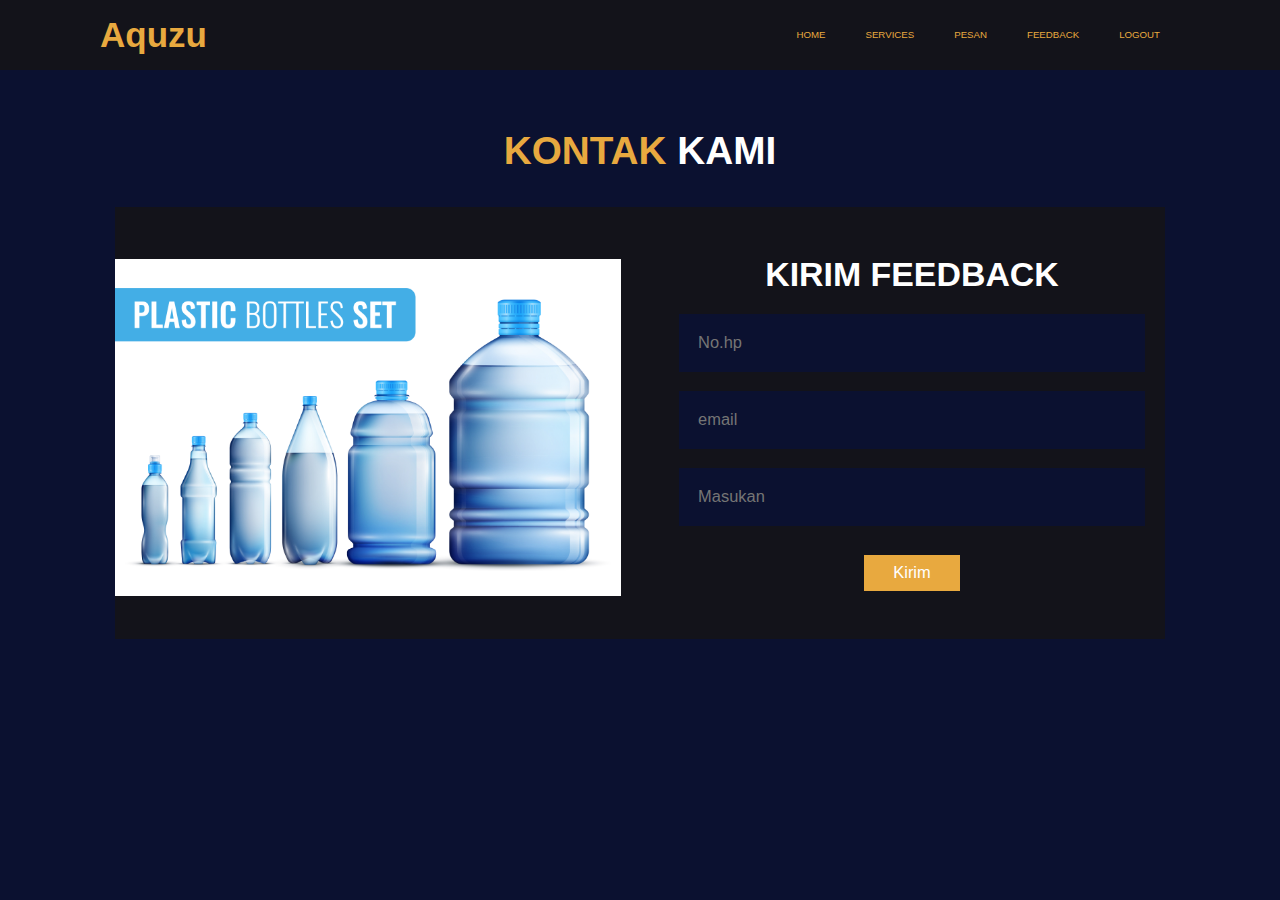
<file: feedback.html>
<!DOCTYPE html>
<html>
<head>
<title>Home</title>
<meta charset="utf-8" />
<link rel="stylesheet" type="text/css" href="go.css">
<body> <nav>

            <div class="brand">
             <h1>Aquzu</h1>
             </div>
            
             <ul>
                <li><a href="homeuser.html">Home</a></li>
                <li><a href="services.html">Services</a></li>
                <li><a href="pesan.html">Pesan</a></li>
                <li><a href="feedback.html">Feedback</a></li> 
                <li><a href="index.html">Logout</a></li>  </ul>
                </nav>
               <section class="contact" id="contact">

    <h1 class="heading"> <span>Kontak</span> Kami </h1>

    <div class="row">

        <div class="image">
            <img src="bottle2.jpg" alt="">
        </div>

        <form name="feedback" method="post" onsubmit="return validateForm()">
            <h3>Kirim Feedback</h3>
            <div class="inputBox">
                <input type="number" name="number" placeholder="No.hp">
            </div>
            <div class="inputBox">

                <input type="email" name="email" placeholder="email">
            </div>
            <div class="inputBox">
                <input type="textbox" name="masukan" placeholder="Masukan">
            </div>
            <input type="submit" value="Kirim" class="btn">
        </form>

    </div>
</section>

<script>
        function validateForm() {
            if (document.forms["feedback"]["number"].value == "") {
                alert("nomer Tidak Boleh Kosong");
                document.forms["feedback"]["number"].focus();
                return false;
            }
            if (document.forms["feedback"]["email"].value == "") {
                alert("Email Tidak Boleh Kosong");
                document.forms["feedback"]["email"].focus();
                return false;
            }
            if (document.forms["feedback"]["masukan"].value == "") {
                alert("masukan Tidak Boleh Kosong");
                document.forms["fedback"]["masukan"].focus();
                return false;
            }
           
        }
        
    </script></body>
</file>
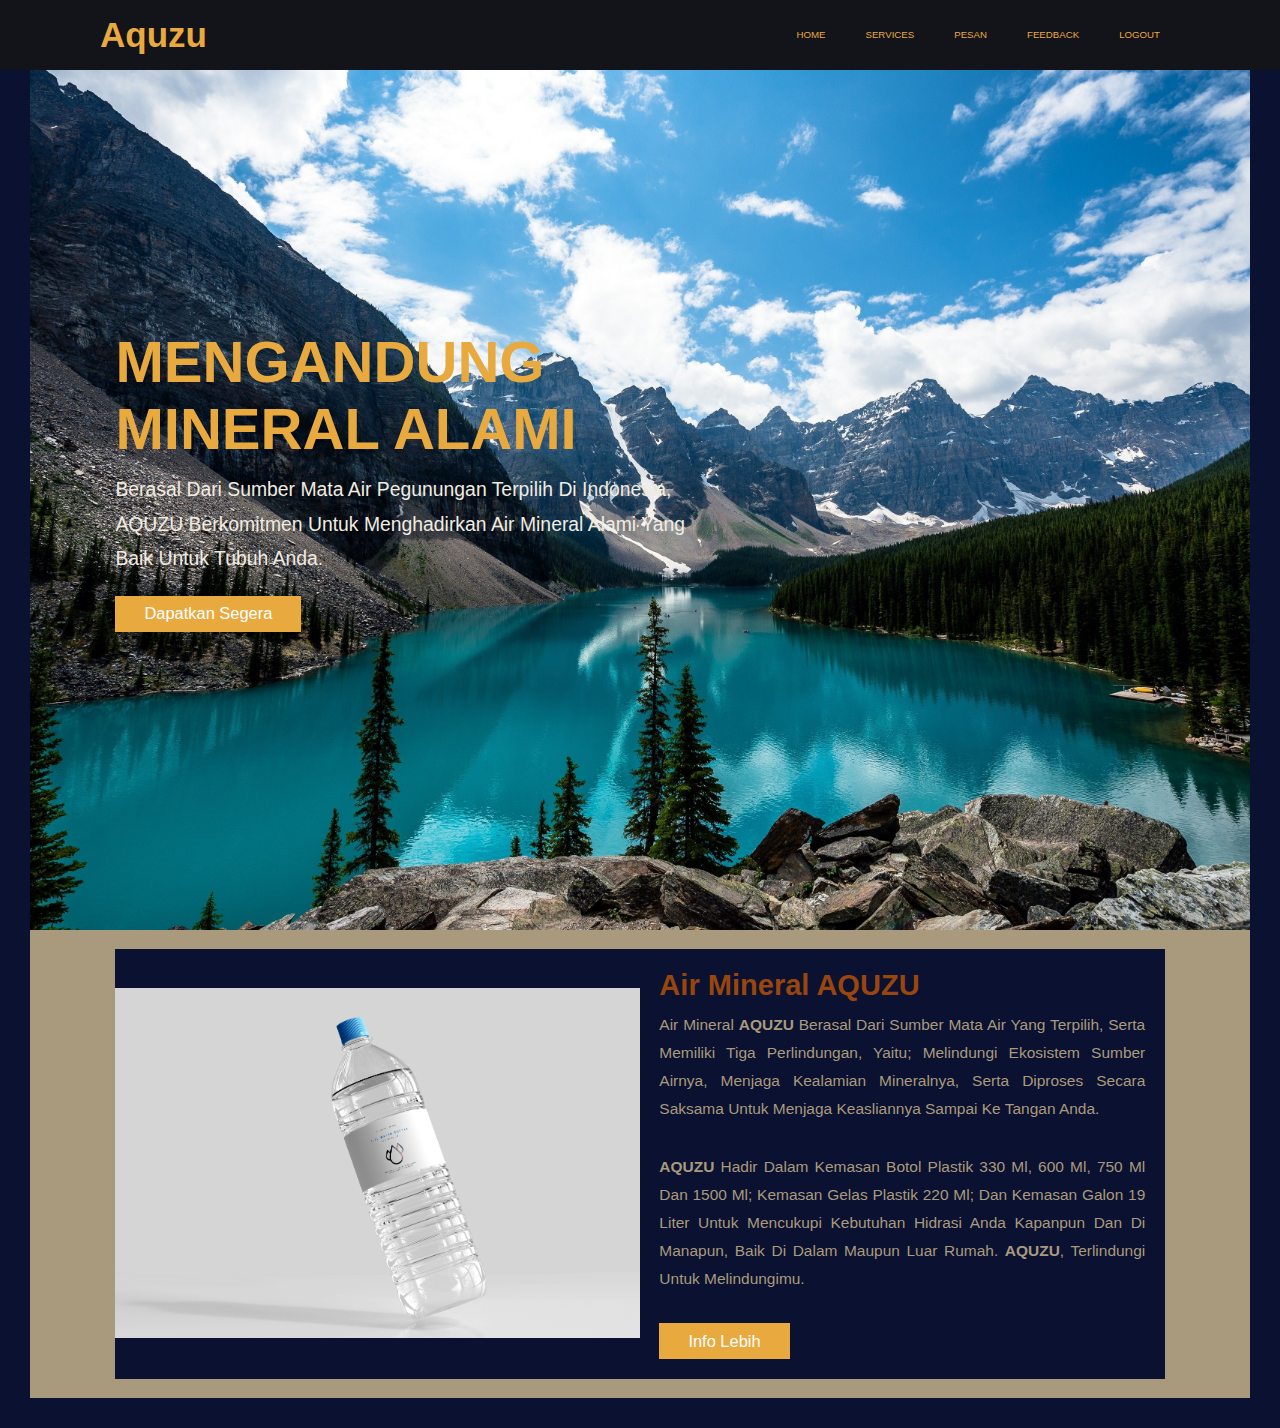
<file: homeuser.html>
<!DOCTYPE html>
<html>
<head>
<title>Home</title>
<link rel="stylesheet" type="text/css" href="go.css">
<body> <nav>

            <div class="brand">
             <h1>Aquzu</h1>
             </div>
            
             <ul>
                <li><a href="homeuser.html">Home</a></li>
                <li><a href="services.html">Services</a></li>
                <li><a href="pesan.html">Pesan</a></li>
                <li><a href="feedback.html">Feedback</a></li> 
                <li><a href="index.html">Logout</a></li>  </ul>
                </nav>
                <section class="home" id="home">

    <div class="content">
        <h3>Mengandung mineral alami </h3>
        <p>Berasal dari sumber mata air pegunungan terpilih di Indonesia, AQUZU berkomitmen untuk menghadirkan air mineral alami yang baik untuk tubuh anda.</p>
        <a href="services.html" class="btn">Dapatkan Segera</a>
    </div>

</section>


<section class="about" id="about">


    <div class="row">

        <div class="image">
            <img src="bottle.jpg" >
        </div>

        <div class="content">
            <h3>Air Mineral AQUZU</h3>
             <p align="justify">Air mineral <b>AQUZU</b> berasal dari sumber mata air yang terpilih, serta memiliki Tiga Perlindungan, yaitu; melindungi ekosistem sumber airnya, menjaga kealamian mineralnya, serta diproses secara saksama untuk menjaga keasliannya sampai ke tangan anda.</p><br>

            <p align="justify"><b>AQUZU</b> hadir dalam kemasan botol plastik 330 ml, 600 ml, 750 ml dan 1500 ml; kemasan gelas plastik 220 ml; dan kemasan galon 19 liter untuk mencukupi kebutuhan hidrasi Anda kapanpun dan di manapun, baik di dalam maupun luar rumah. <b>AQUZU</b>, terlindungi untuk melindungimu.</p><br>

            
            <a href="#" class="btn">Info lebih</a>
        </div>

    </div>

</section>


            </div>
            </body>
</file>
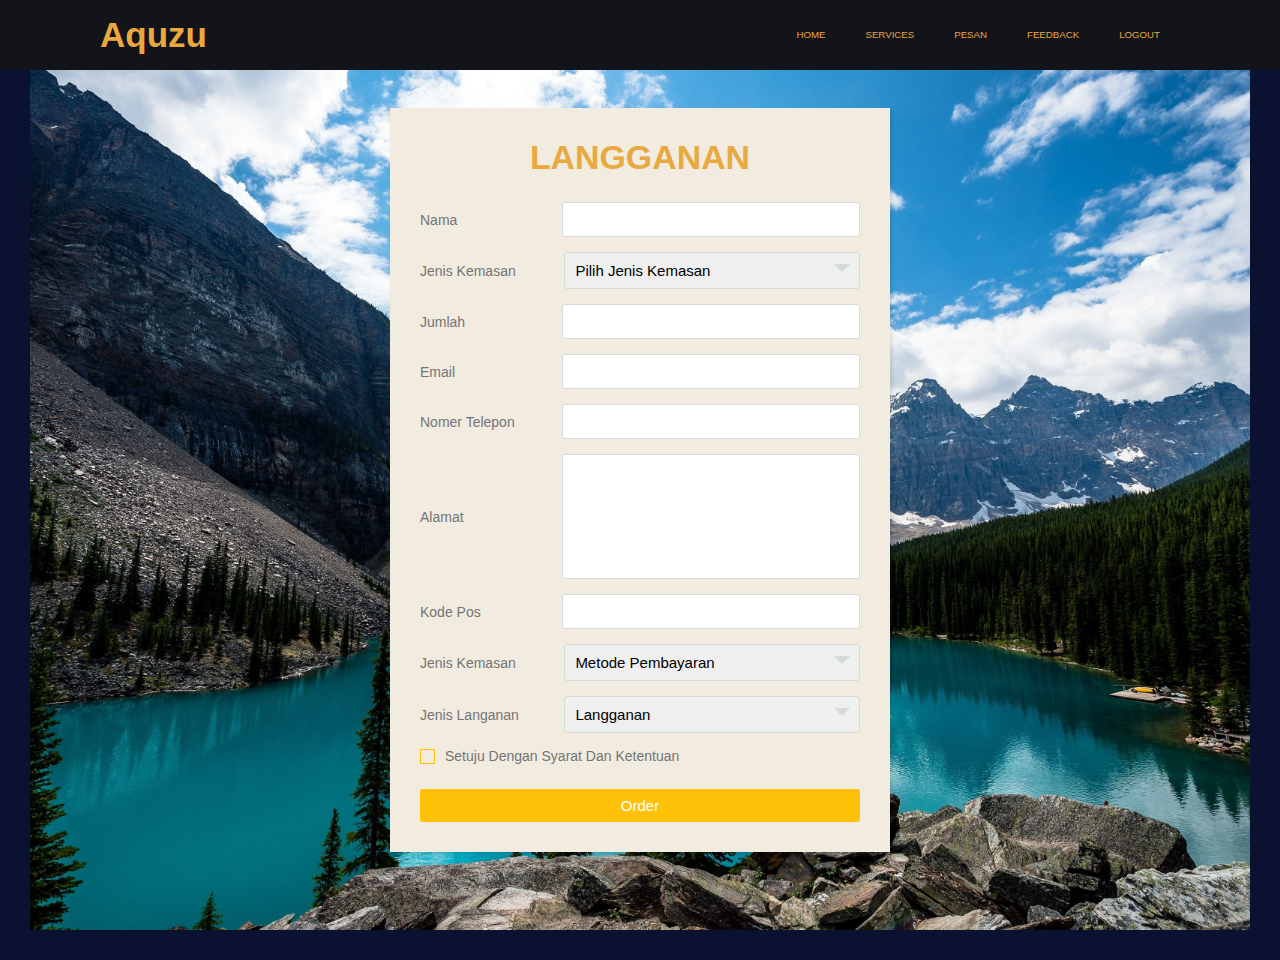
<file: member.html>
<!DOCTYPE html>
<html>
<head>
<title>Home</title>

<link rel="stylesheet" type="text/css" href="go.css">
<body> <nav>

            <div class="brand">
             <h1>Aquzu</h1>
             </div>
            
             <ul>
                <li><a href="homeuser.html">Home</a></li>
                <li><a href="services.html">Services</a></li>
                <li><a href="pesan.html">Pesan</a></li>
                <li><a href="feedback.html">Feedback</a></li> 
                <li><a href="index.html">Logout</a></li>  </ul>
                </nav>
                <section class="pesanform">




    <div class="wrapper">
        <form>
    <div class="title">Langganan
    </div>
    <div class="form">
       <div class="inputfield">
          <label>Nama</label>
          <input type="text" class="input">
       </div>   
        <div class="inputfield">
          <label>Jenis Kemasan</label>
          <div class="custom_select">
            <select>
              <option disabled selected>Pilih jenis Kemasan</option>
              <option>Botol plastik 330 ml</option>
              <option>Botol plastik 600 ml/box</option>
              <option>Botol Plastik 750 ml/box</option>
              <option>Gelas Plastik 220ml/box</option>
              <option>Galon 19 liter </option>
            </select>
          </div>
       </div> 
         <div class="inputfield">
          <label>Jumlah</label>
          <input type="number" class="input">
       </div> 
        <div class="inputfield">
          <label>Email</label>
          <input type="email" class="input">
       </div> 
      <div class="inputfield">
          <label>Nomer Telepon</label>
          <input type="text" class="input">
       </div> 
      <div class="inputfield">
          <label>Alamat</label>
          <textarea class="textarea"></textarea>
       </div> 
      <div class="inputfield">
          <label>Kode Pos</label>
          <input type="text" class="input">
       </div> 
        <div class="inputfield">
          <label>Jenis Kemasan</label>
          <div class="custom_select">
            <select>
            <option disabled selected>Metode Pembayaran</option>
            <option>Cash</option>
            <optgroup label="e-banking">
            <option>BCA</option>
            <option>BRI</option>
            <option>BNI</option>
            <optgroup label="e-Wallet">
            <option>Gopay</option>
            <option>DANA</option>
            <option>OVO</option>
            <option>Shopeepay</option>         
            </select>
          </div>
       </div> 
       <div class="inputfield">
          <label>Jenis Langanan</label>
          <div class="custom_select">
            <select required>
            <option disabled selected>Langganan</option>
            <optgroup label="Mingguan">
            <option>1 minggu 1 kali</option>
            <option>1 minggu 2 kali</option>
            <option>1 minggu 3 kali</option>
            <optgroup label="Bulanan diskon5%">
            <option>Satu bulan 1 kali</option>
            <option>Satu bulan 2 kali</option>
            <option>Satu bulan 3 kali</option>
            <optgroup label="6 bulan diskon 30% + free 1 gallon">
            <option>Satu bulan sekali</option>
            <option>Satu bulan 2 kali</option>
            <option>Satu bulan 3 kali</option>
            <option>Satu bulan 4 kali</option></select>
          </div>
       </div> 
       
       
      <div class="inputfield terms">
          <label class="check">
            <input type="checkbox">
            <span class="checkmark"></span>
          </label>
          <p>Setuju dengan Syarat dan Ketentuan</p>
       </div> 
      <div class="inputfield">
        <input type="submit" value="Order" class="btn">
      </div>
    </div></form>
</div></section>
            </body>
</file>
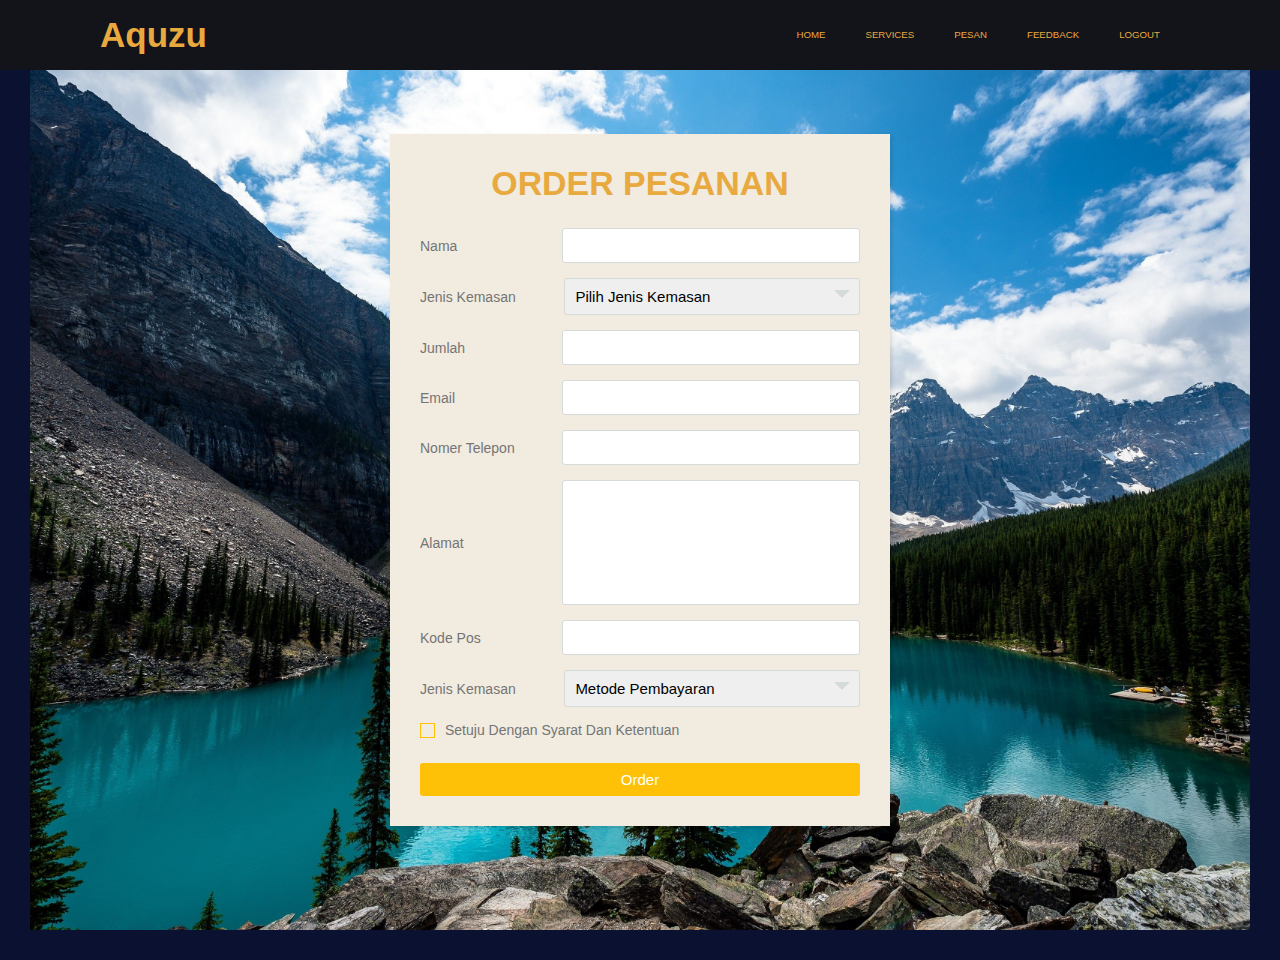
<file: pesan.html>
<!DOCTYPE html>
<html>
<head>
<title>Home</title>

<link rel="stylesheet" type="text/css" href="go.css">
<body> <nav>

            <div class="brand">
             <h1>Aquzu</h1>
             </div>
            
             <ul>
                <li><a href="homeuser.html">Home</a></li>
                <li><a href="services.html">Services</a></li>
                <li><a href="pesan.html">Pesan</a></li>
                <li><a href="feedback.html">Feedback</a></li> 
                <li><a href="index.html">Logout</a></li>  </ul>
                </nav>
                
<section class="pesanform">




    <div class="wrapper">
        
    <div class="title">Order Pesanan</div>
    <div class="form">
      <form name="pesan" method="post" onsubmit="return validateForm()">
       <div class="inputfield">
          <label>Nama</label>
          <input type="text" class="input" name="nama">
       </div>   
        <div class="inputfield">
          <label>Jenis Kemasan</label>
          <div class="custom_select">
            <select name="kemasan">
              <option disabled selected>Pilih jenis Kemasan</option>
              <option>Botol plastik 330 ml</option>
              <option>Botol plastik 600 ml/box</option>
              <option>Botol Plastik 750 ml/box</option>
              <option>Gelas Plastik 220ml/box</option>
              <option>Galon 19 liter </option>
            </select>
          </div>
       </div> 
         <div class="inputfield">
          <label>Jumlah</label>
          <input type="number" class="input" name="jml">
       </div> 
        <div class="inputfield">
          <label>Email</label>
          <input type="text" class="input" name="email">
       </div> 
      <div class="inputfield">
          <label>Nomer Telepon</label>
          <input type="text" class="input" name="tp">
       </div> 
      <div class="inputfield">
          <label>Alamat</label>
          <textarea class="textarea" name="alamat"></textarea>
       </div> 
      <div class="inputfield">
          <label>Kode Pos</label>
          <input type="text" class="input" name="pos">
       </div> 
        <div class="inputfield">
          <label>Jenis Kemasan</label>
          <div class="custom_select">
            <select name="jk">
            <option disabled selected>Metode Pembayaran</option>
            <option>Cash</option>
            <optgroup label="e-banking">
            <option>BCA</option>
            <option>BRI</option>
            <option>BNI</option>
            <optgroup label="e-Wallet">
            <option>Gopay</option>
            <option>DANA</option>
            <option>OVO</option>
            <option>Shopeepay</option>         
            </select>
          </div>
       </div> 
       
      <div class="inputfield terms">
          <label class="check">
            <input type="checkbox" name="check">
            <span class="checkmark"></span>
          </label>
          <p>Setuju dengan Syarat dan Ketentuan</p>
       </div> 
      <div class="inputfield">
        <input type="submit" value="Order" class="btn">
      </div>
    </div></form>
</div></section>
<script>
  function validateForm() {
            if (document.forms["pesan"]["nama"].value == "") {
                alert("nama Tidak Boleh Kosong");
                document.forms["pesan"]["nama"].focus();
                return false;
            }
            if (document.forms["pesan"]["kemasan"].value == "") {
                alert("nomer Tidak Boleh Kosong");
                document.kemasan["pesan"]["kemasan"].focus();
                return false;
            }
            if (document.forms["pesan"]["jml"].value == "") {
                alert("jumlah Tidak Boleh Kosong");
                document.forms["pesan"]["jml"].focus();
                return false;
            }
            if (document.forms["pesan"]["email"].value == "") {
                alert("email Tidak Boleh Kosong");
                document.forms["pesan"]["email"].focus();
                return false;
            }
            if (document.forms["pesan"]["tp"].value == "") {
                alert("telepon Tidak Boleh Kosong");
                document.forms["pesan"]["tp"].focus();
                return false;
            }
            if (document.forms["pesan"]["alamat"].value == "") {
                alert("alamat Tidak Boleh Kosong");
                document.forms["pesan"]["alamat"].focus();
                return false;
            }
            if (document.forms["pesan"]["pos"].value == "") {
                alert(" Tidak Boleh Kosong");
                document.forms["pesan"]["pos"].focus();
                return false;
            }

          </script>
            </body>
</file>
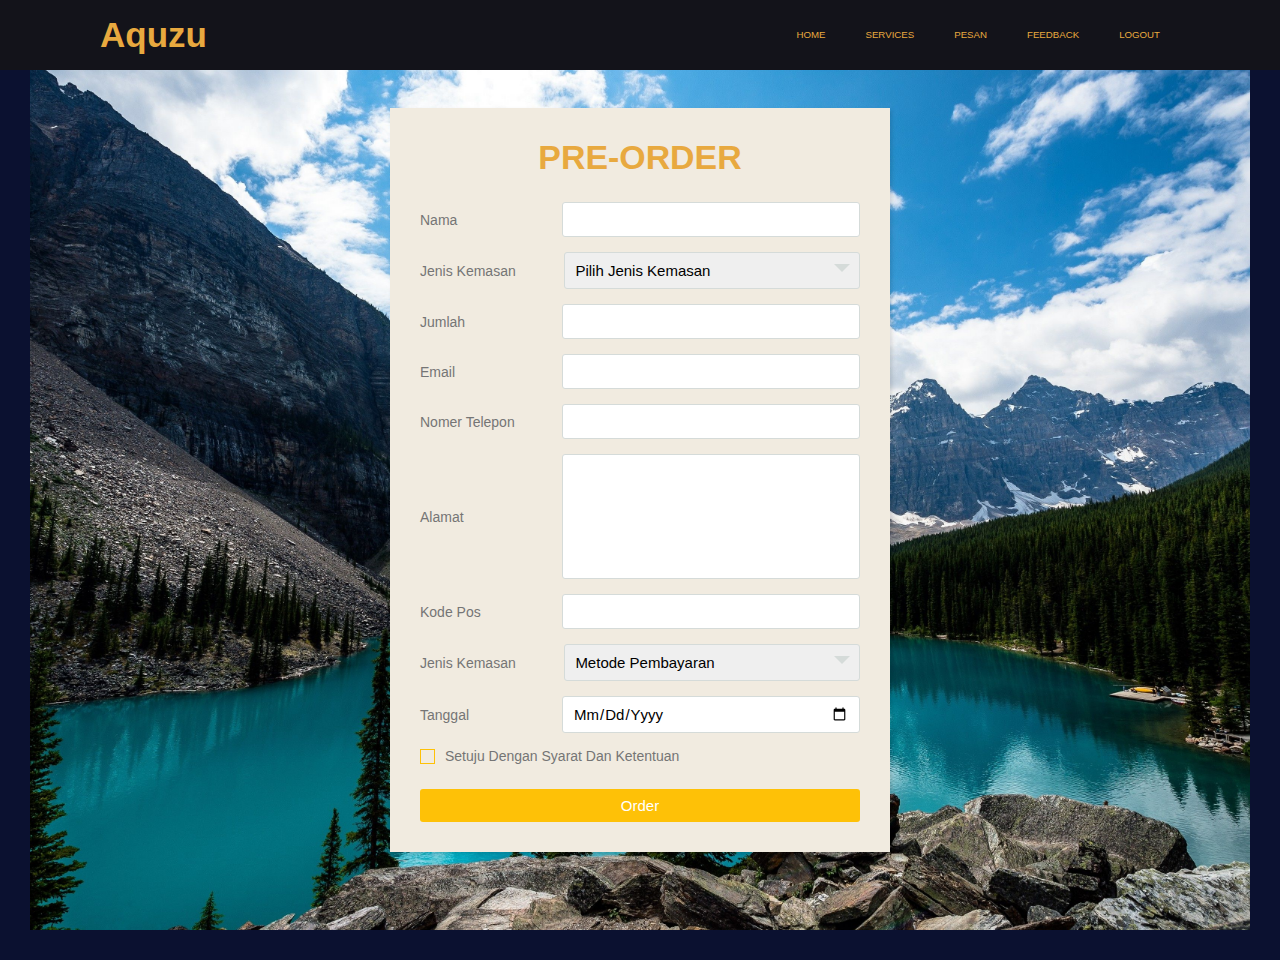
<file: preorder.html>
<!DOCTYPE html>
<html>
<head>
<title>Home</title>
<meta charset="utf-8" />
<link rel="stylesheet" type="text/css" href="go.css">
<body> <nav>

            <div class="brand">
             <h1>Aquzu</h1>
             </div>
            
             <ul>
                <li><a href="homeuser.html">Home</a></li>
                <li><a href="services.html">Services</a></li>
                <li><a href="pesan.html">Pesan</a></li>
                <li><a href="feedback.html">Feedback</a></li> 
                <li><a href="index.html">Logout</a></li>  </ul>
                </nav>
               <section class="pesanform">




    <div class="wrapper">
        <form>
    <div class="title">Pre-Order
    </div>
    <div class="form">
       <div class="inputfield">
          <label>Nama</label>
          <input type="text" class="input">
       </div>   
        <div class="inputfield">
          <label>Jenis Kemasan</label>
          <div class="custom_select">
            <select>
              <option disabled selected>Pilih jenis Kemasan</option>
              <option>Botol plastik 330 ml</option>
              <option>Botol plastik 600 ml/box</option>
              <option>Botol Plastik 750 ml/box</option>
              <option>Gelas Plastik 220ml/box</option>
              <option>Galon 19 liter </option>
            </select>
          </div>
       </div> 
         <div class="inputfield">
          <label>Jumlah</label>
          <input type="number" class="input">
       </div> 
        <div class="inputfield">
          <label>Email</label>
          <input type="text" class="input">
       </div> 
      <div class="inputfield">
          <label>Nomer Telepon</label>
          <input type="text" class="input">
       </div> 
      <div class="inputfield">
          <label>Alamat</label>
          <textarea class="textarea"></textarea>
       </div> 
      <div class="inputfield">
          <label>Kode Pos</label>
          <input type="text" class="input">
       </div> 
        <div class="inputfield">
          <label>Jenis Kemasan</label>
          <div class="custom_select">
            <select>
            <option disabled selected>Metode Pembayaran</option>
            <option>Cash</option>
            <optgroup label="e-banking">
            <option>BCA</option>
            <option>BRI</option>
            <option>BNI</option>
            <optgroup label="e-Wallet">
            <option>Gopay</option>
            <option>DANA</option>
            <option>OVO</option>
            <option>Shopeepay</option>         
            </select>
          </div>
       </div> 
       <div class="inputfield">
          <label>Tanggal</label>
          <input type="date" class="input">
      </div>

       
      <div class="inputfield terms">
          <label class="check">
            <input type="checkbox">
            <span class="checkmark"></span>
          </label>
          <p>Setuju dengan Syarat dan Ketentuan</p>
       </div> 
      <div class="inputfield">
        <input type="submit" value="Order" class="btn">
      </div>
    </div><form>
</div><form></section>
            </body>
</file>
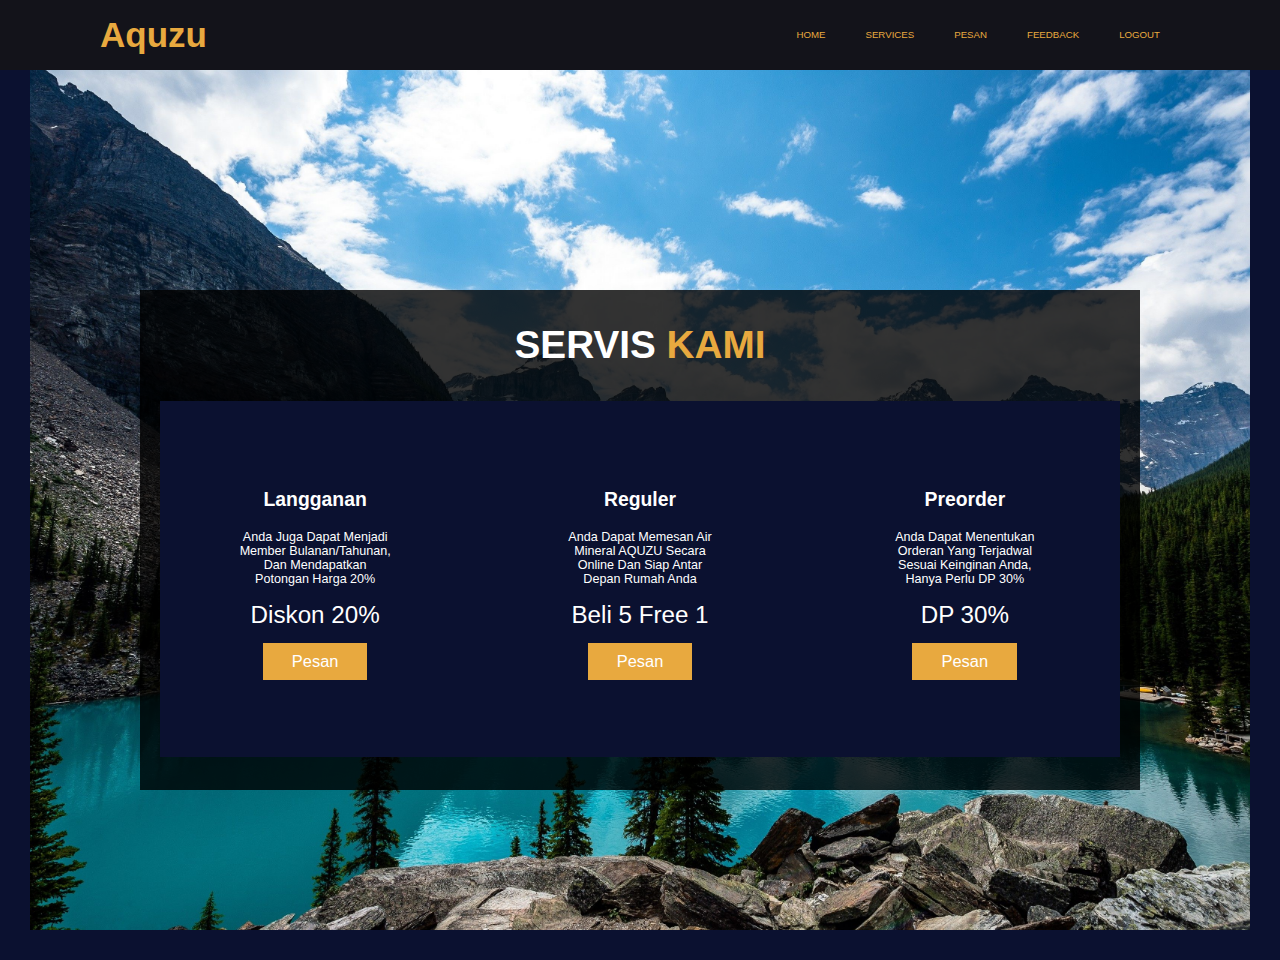
<file: services.html>
<!DOCTYPE html>
<html>
<head>
<title>Home</title>
<link rel="stylesheet" type="text/css" href="go.css">
<body> <nav>

            <div class="brand">
             <h1>Aquzu</h1>
             </div>
            
             <ul>
                <li><a href="index.html">Home</a></li>
                <li><a href="services.html">Services</a></li>
                <li><a href="pesan.html">Pesan</a></li>
                <li><a href="feedback.html">Feedback</a></li> 
                <li><a href="index.html">Logout</a></li>  </ul>
                </nav>
                

   
  <section class="menu" id="menu">
 
     <div class="boxs">
        <h1 class="heading"> Servis <span>Kami</span> </h1>
    <div class="box-container">
       

        <div class="box">
            
            <h3>Langganan</h3>
            <p>Anda juga dapat menjadi member bulanan/tahunan, dan mendapatkan potongan harga 20%</p>
            <div class="price">Diskon 20% <span> </span></div>
            <a href="member.html" class="btn">Pesan</a>
        </div>

        <div class="box">
         
            <h3>Reguler</h3>
            <p>Anda dapat memesan air mineral AQUZU secara online dan siap antar depan rumah anda</p>
            <div class="price">Beli 5 free 1 <span> </span></div>
            <a href="pesan.html" class="btn">Pesan</a>
        </div>

        <div class="box">
        
            <h3>Preorder</h3>
             <p>Anda dapat menentukan orderan yang terjadwal sesuai keinginan anda, hanya perlu DP 30%</p>
            <div class="price" >DP 30% <span> </span></div>
            <a href="preorder.html" class="btn">Pesan</a>
        </div>

</div>
    </div>

</section>

  
</body>
</html>
</file>
<file: go.css>
:root{
    --main-color:#e8a93f;
    --black:#13131a;
	--lightbrown:#a99a7e;
    --bg:#0b1130;
	--orange:#99460e;
	--bg1:var(--main-color)

}

*{
    font-family: 'Roboto', sans-serif;
    margin:0; padding:0;
    box-sizing: border-box;
    outline: none; border:none;
    text-decoration: none;
    text-transform: capitalize;
    
}
html{
    font-size: 60.5%;
    overflow-x: hidden;
    scroll-padding-top: 9rem;
    scroll-behavior: smooth;
}
body
{
	margin: 30px;
	padding: 0;
	
}
body{
    background: var(--bg);
}

section{
    padding:2rem 7%;
}


.heading{
    text-align: center;
    color:#fff;
    text-transform: uppercase;
    padding-bottom: 3.5rem;
    font-size: 4rem;
}

.heading span{
    color:var(--main-color);
    text-transform: uppercase;
}


.boxs{ 
         width:1000px;
		 height:500px;
		 background:#000;
		 top:60%;
		 right:50%;
		 left:50%;
		 position:absolute;
		 transform: translate(-50%,-50%);
	
		 padding:30px 20px; 
		 background:rgba(0,0,0,0.8);
		 align-items: center;
		 align-content: center;
		 
		 
}


.brand h1{
	margin:0;
	padding:0 0 20px;
	text-align: center;
	font-size:35px;
	color: #900;
	font-family:Castellar;
}

h2{
	margin:0;
	padding:0 0 20px;
	text-align: center;
	font-size:14px;
	font-family: algerian;
	
}
#p1{
	text-align: center;
}

.home{
    min-height: 100vh;
    display: flex;
    align-items: center;
    background:url(pic2.jpg) no-repeat;
    background-size: cover;
    background-position: center;
}

.home .content{
    max-width: 60rem;
}

.home .content h3{
    font-size: 6rem;
    text-transform: uppercase;
    color:#e8a93f;
}

.home .content p{
    font-size: 2rem;
    font-weight: lighter;
    line-height: 1.8;
    padding:1rem 0;
    color:#f1ebe0;
}
.about{
	background-color: var(--lightbrown);
}

.about .row{
    display: flex;
    align-items: center;
    background:var(--bg);
    flex-wrap: wrap;
}

.about .row .image{
    flex:1 1 45rem;
}

.about .row .image img{
    width: 100%;
}
.about .row .content{
    flex:1 1 45rem;
    padding:2rem;
}

.about .row .content h3{
    font-size: 3rem;
    color:var(--orange);
}

.about .row .content p{
    font-size: 1.6rem;
    color:var(--lightbrown);
    padding:1rem 0;
    line-height: 1.8;
}
.about button{
    font-size: 1.6rem;
    
}
.btn{
    margin-top: 1rem;
    display: inline-block;
    padding:.9rem 3rem;
    font-size: 1.7rem;
    color:#fff;
    background: var(--main-color);
    cursor: pointer;
}

.btn:hover{
    letter-spacing: .2rem;
}

section.sec1
{
	width:100%;
	height: 190vh;
	box-sizing:border-box;
	background:url(pic2.jpg);
	object-fit:absolute;
}
nav
{
	position:fixed;
	top: 0;
	left: 0;
	width:100%;
	height:70px;
	background: var(--black);
	padding: 0 100px;
	box-sizing:border-box;
	z-index: 9999;
}
nav .brand
{
	float:left;
	height: 100%;
	line-height: 70px;
	font-size: 70;

}
nav .brand h1
{
	margin: 0;
	padding: 0;
	color:var(--main-color) ;
	font-family:Arial, Helvetica, sans-serif;
	
	
}
nav ul
{
	float:right;
	display:flex;
	margin: 0;
	padding:0;
}
nav ul li	
{
	list-style: none;
}
nav ul li a
{
	position: relative;
	display: block;
	height:70px;
	line-height: 70px;
	padding: 0 20px;
	box-sizing:border-box;
	color: var(--main-color);
	text-decoration:none;
	text-transform:uppercase;
	transform:.5s;
}
nav ul li a:hover
{
	color:var(--main-color);
}

nav ul li a:before
{
	content:'';
	position:absolute;
	top:0;
	left:0;
	width: 100%;
	height: 100%;
	background:var(--lightbrown);
	transform-orgin:right;
	transform:scaleX(0);
	transiton: transform .5s;
	
}
nav ul li a:hover:before
{
	transform-origin:left;
	transform:scaleX(1);

}

.menu{
min-height: 100vh;
    display: flex;
    align-items: center;
    background:url(pic2.jpg) no-repeat;
    background-size: cover;
    background-position: center;}

.menu .box-container{
    display: grid;
    grid-template-columns: repeat(auto-fit, minmax(30rem, 1fr));
    gap:1.5rem;
	background:var(--bg);

}

.menu .box-container .box{
    padding:8rem;
    text-align: center;
    border:var(--border);    
}

.menu .box-container .box img{
    height: 10rem;
}

.menu .box-container .box h3{
    color: #fff;
    font-size: 2rem;
    padding:1rem 0;
}
.menu .box-container .box p{
    color: #fff;
    font-size: 1.3rem;
    padding:1rem 0;
}

.menu .box-container .box .price{
    color: #fff;
    font-size: 2.5rem;
    padding:.5rem 0;
}

.menu .box-container .box .price span{
    font-size: 1.5rem;
    text-decoration: line-through;
    font-weight: lighter;
}

.menu .box-container .box:hover{
    background:var(--lightbrown);
}

.menu .box-container .box:hover > *{
    color:var(--black);
}
.pesanform{
	min-height: 100vh;
		display: flex;
		align-items: center;
		background:url(pic2.jpg) ;
		background: blur;
		background-size: cover;
		background-position: center;
	}
	.pesanform .row{
		display: flex;
		align-items: center;
		background:var(--black);
		flex-wrap: wrap;
	}
	
	.pesanform .row .image{
		flex:1 1 45rem;
	}
	
	.pesanform .row .image img{
		width: 100%;
	}
	.pesanform .row .content{
		flex:1 1 45rem;
		padding:2rem;
	}
	
	.pesaform .row .content h3{
		font-size: 3rem;
		color:#fff;
	}
	
	.pesanform .row .content p{
		font-size: 1.6rem;
		color:#ccc;
		padding:1rem 0;
		line-height: 1.8;
	}
	.wrapper{
		max-width: 500px;
		width: 100%;
		background: #f1ebe0;
		margin: 50px auto;
		box-shadow: 2px 2px 4px rgba(0,0,0,0.125);
		padding: 30px;
	  }
	  
	  .wrapper .title{
	
		font-weight: 700;
		margin-bottom: 25px;
		color:var(--main-color);
		text-transform: uppercase;
		text-align: center;
		text-transform: uppercase;
		font-size: 3.5rem;
		
	  }
	 
	  
	  .wrapper .form{
		width: 100%;
	  }
	  .wrapper .form h3{
		text-transform: uppercase;
		font-size: 3.5rem;
		color:#fff;
	}
	  .wrapper .form .inputfield{
		margin-bottom: 15px;
		display: flex;
		align-items: center;
	  }
	  
	  .wrapper .form .inputfield label{
		 width: 200px;
		 color: #757575;
		 margin-right: 10px;
		font-size: 14px;
	  }
	  
	  .wrapper .form .inputfield .input,
	  .wrapper .form .inputfield .textarea{
		width: 100%;
		outline: none;
		border: 1px solid #d5dbd9;
		font-size: 15px;
		padding: 8px 10px;
		border-radius: 3px;
		transition: all 0.3s ease;
	  }
	  
	  .wrapper .form .inputfield .textarea{
		width: 100%;
		height: 125px;
		resize: none;
	  }
	  
	  .wrapper .form .inputfield .custom_select{
		position: relative;
		width: 100%;
		height: 37px;
	  }
	  
	  .wrapper .form .inputfield .custom_select:before{
		content: "";
		position: absolute;
		top: 12px;
		right: 10px;
		border: 8px solid;
		border-color: #d5dbd9 transparent transparent transparent;
		pointer-events: none;
	  }
	  
	  .wrapper .form .inputfield .custom_select select{
		-webkit-appearance: none;
		-moz-appearance:   none;
		appearance:        none;
		outline: none;
		width: 100%;
		height: 100%;
		border: 0px;
		padding: 8px 10px;
		font-size: 15px;
		border: 1px solid #d5dbd9;
		border-radius: 3px;
	  }
	  
	  .wrapper .form .inputfield .input:focus,
	  .wrapper .form .inputfield .textarea:focus,
	  .wrapper .form .inputfield .custom_select select:focus{
		border: 1px solid #fec107;
	  }
	  
	  .wrapper .form .inputfield p{
		 font-size: 14px;
		 color: #757575;
	  }
	  .wrapper .form .inputfield .check{
		width: 15px;
		height: 15px;
		position: relative;
		display: block;
		cursor: pointer;
	  }
	  .wrapper .form .inputfield .check input[type="checkbox"]{
		position: absolute;
		top: 0;
		left: 0;
		opacity: 0;
	  }
	  .wrapper .form .inputfield .check .checkmark{
		width: 15px;
		height: 15px;
		border: 1px solid #fec107;
		display: block;
		position: relative;
	  }
	  .wrapper .form .inputfield .check .checkmark:before{
		content: "";
		position: absolute;
		top: 1px;
		left: 2px;
		width: 5px;
		height: 2px;
		border: 2px solid;
		border-color: transparent transparent #fff #fff;
		transform: rotate(-45deg);
		display: none;
	  }
	  .wrapper .form .inputfield .check input[type="checkbox"]:checked ~ .checkmark{
		background: #fec107;
	  }
	  
	  .wrapper .form .inputfield .check input[type="checkbox"]:checked ~ .checkmark:before{
		display: block;
	  }
	  
	  .wrapper .form .inputfield .btn{
		width: 100%;
		 padding: 8px 10px;
		font-size: 15px; 
		border: 0px;
		background:  #fec107;
		color: #fff;
		cursor: pointer;
		border-radius: 3px;
		outline: none;
	  }
	  
	  .wrapper .form .inputfield .btn:hover{
		background:url(--main-color);
	  }
	  
	  .wrapper .form .inputfield:last-child{
		margin-bottom: 0;
	  }
	  .contact{
		margin-top: 9%;
	  }
	  .contact .row{
		display: flex;
		background:var(--black);
		flex-wrap: wrap;
		gap:4rem;
	}
	.contact .row .image{
		flex:1 1 45rem;
		padding-top: 5%;
	}
	
	.contact .row .image img{
		width: 100%;

	}
	
	
	.contact .row form{
		flex:1 1 45rem;
		padding:5rem 2rem;
		text-align: center;
	}
	
	.contact .row form h3{
		text-transform: uppercase;
		font-size: 3.5rem;
		color:#fff;
	}
	
	.contact .row form .inputBox{
		display: flex;
		align-items: center;
		margin-top: 2rem;
		margin-bottom: 2rem;
		background:var(--bg);
		border:var(--border);
	}
	
	.contact .row form .inputBox span{
		color:#fff;
		font-size: 2rem;
		padding-left: 2rem;
	}
	
	.contact .row form .inputBox input{
		width: 100%;
		padding:2rem;
		font-size: 1.7rem;
		color:#fff;
		text-transform: none;
		background:none;
	}
</file>
